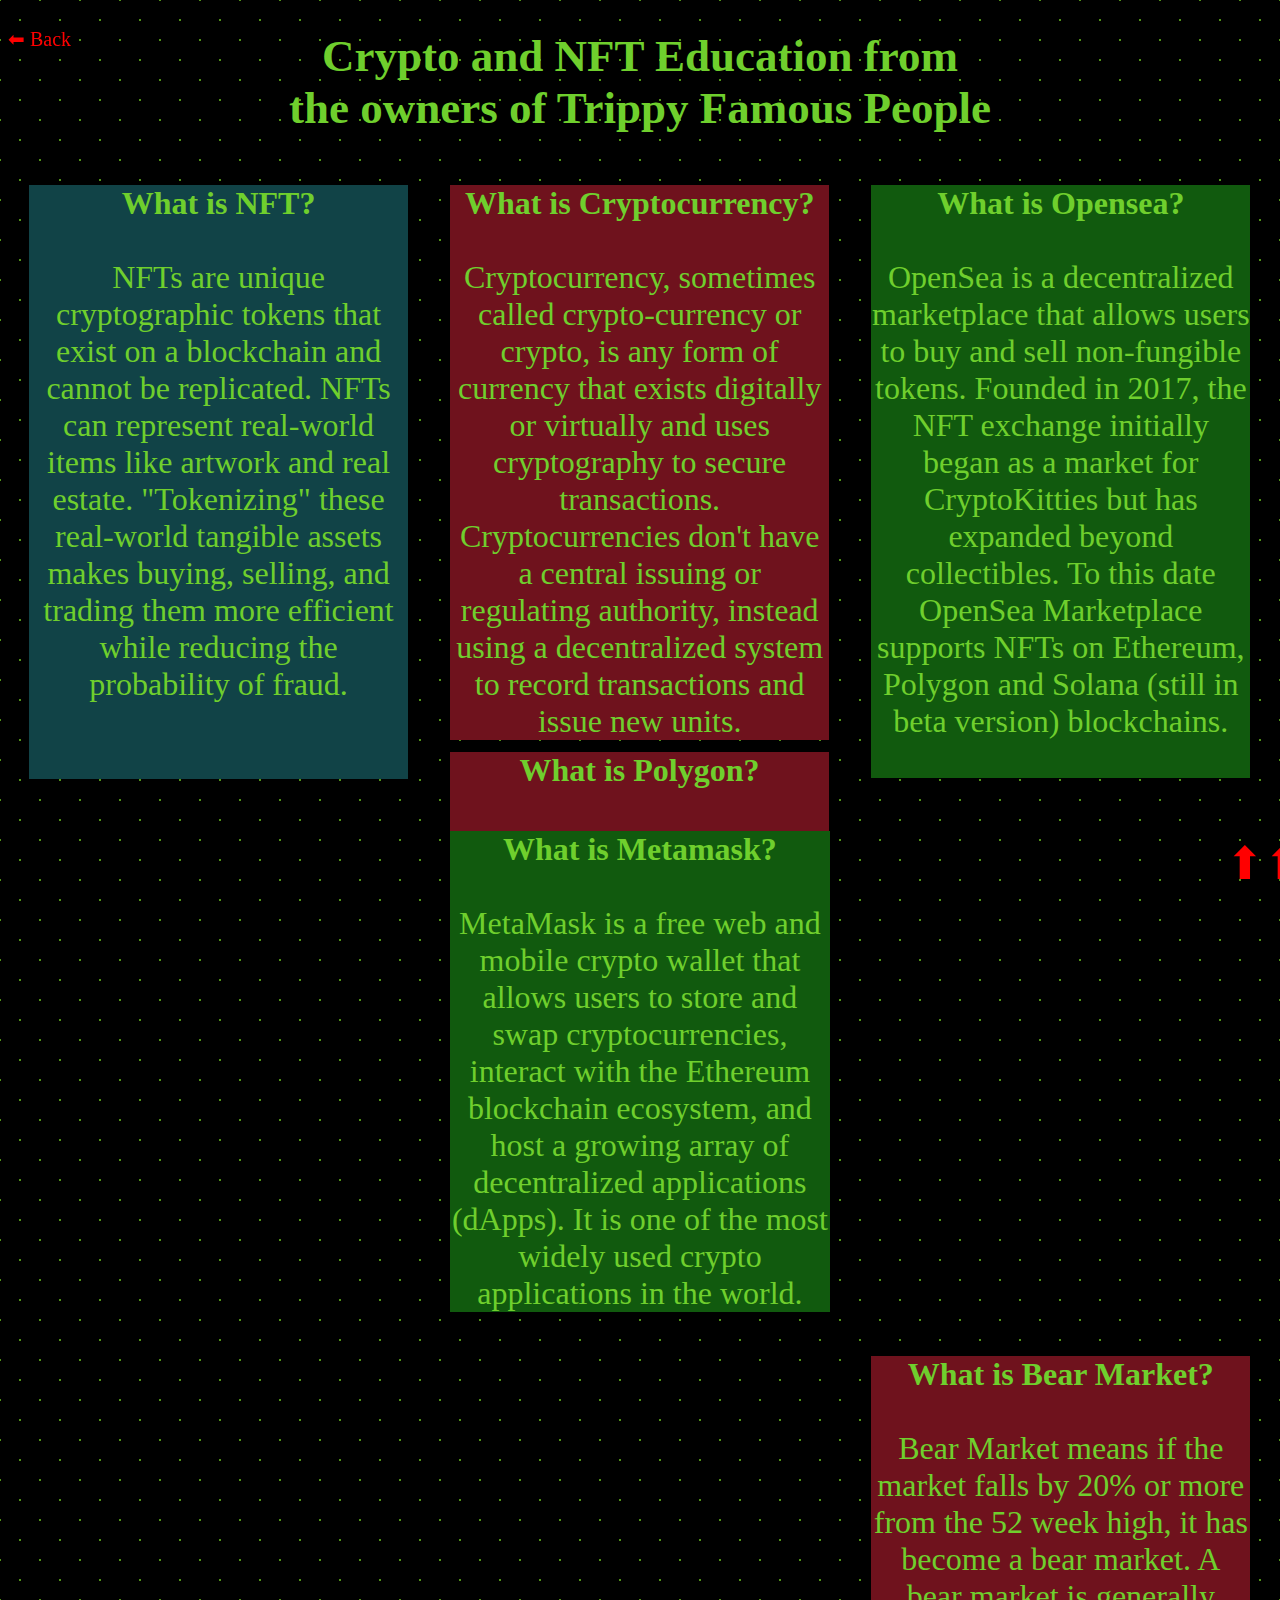
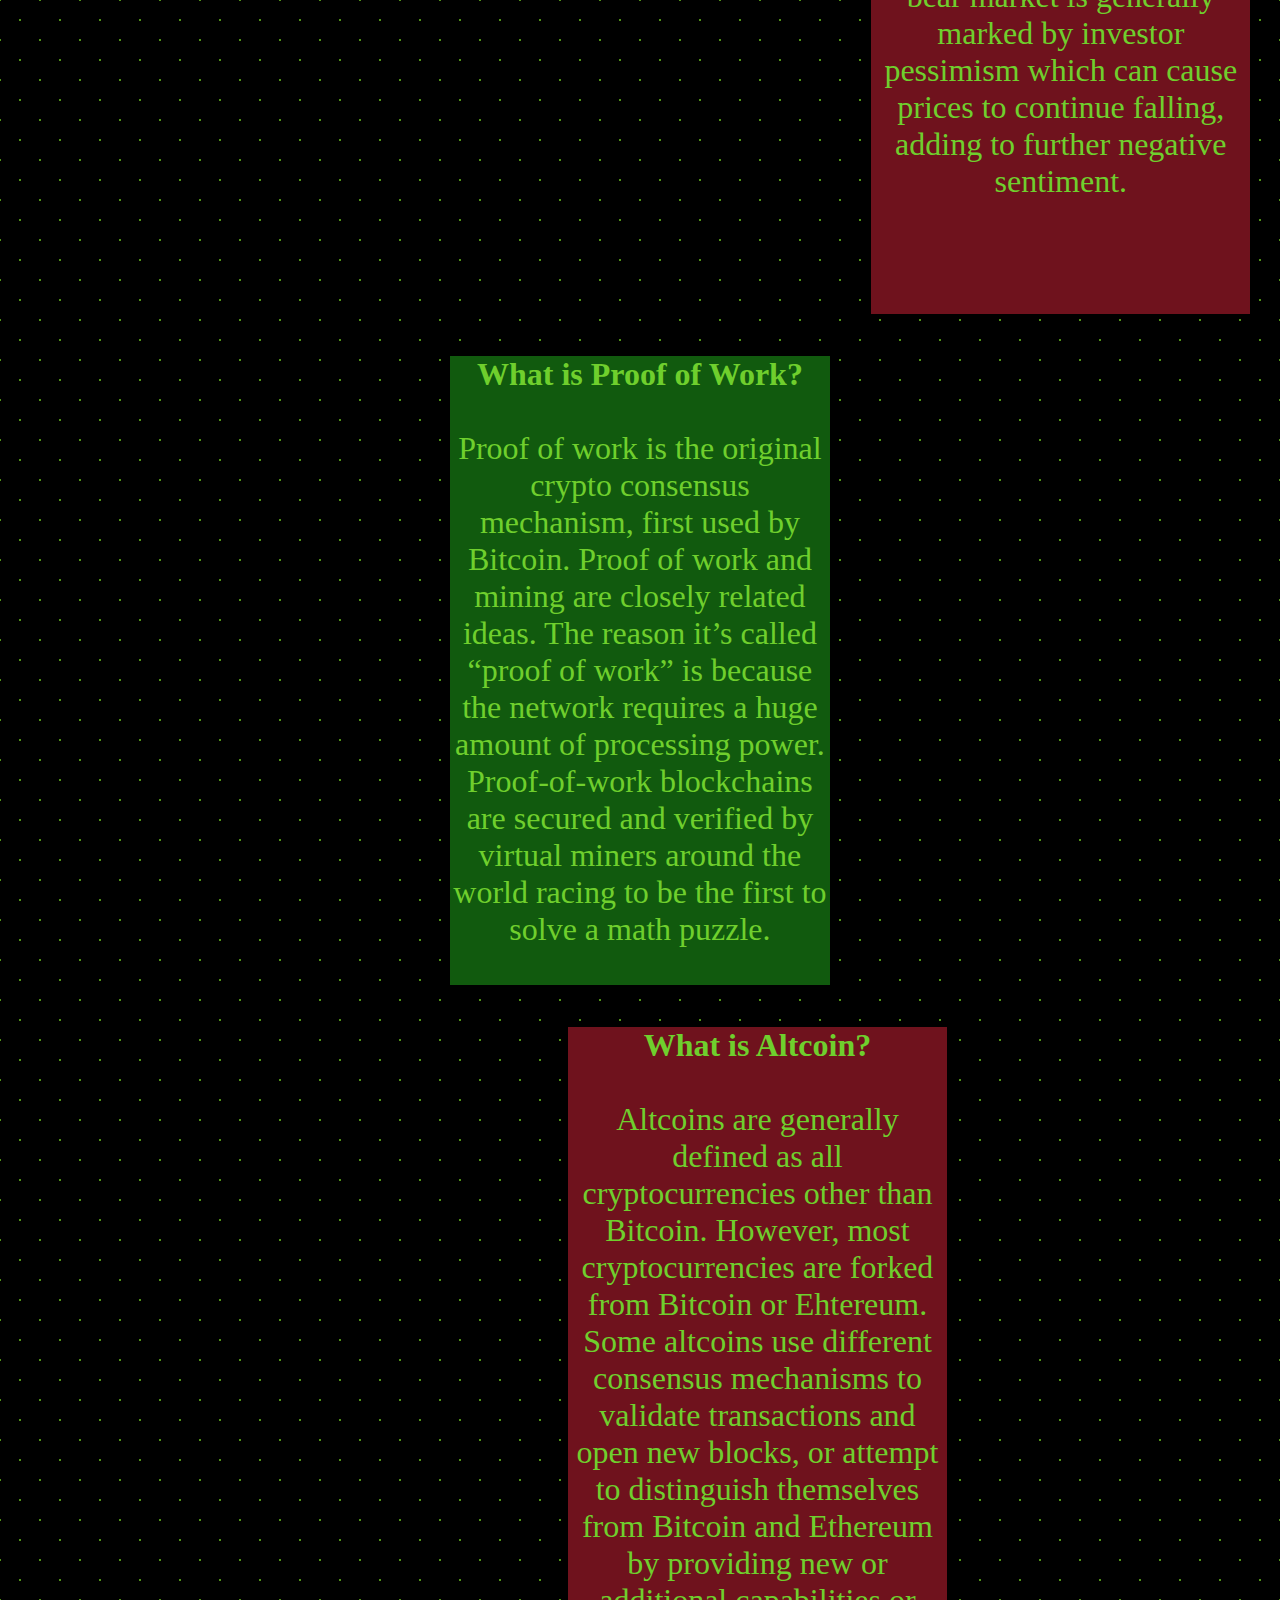
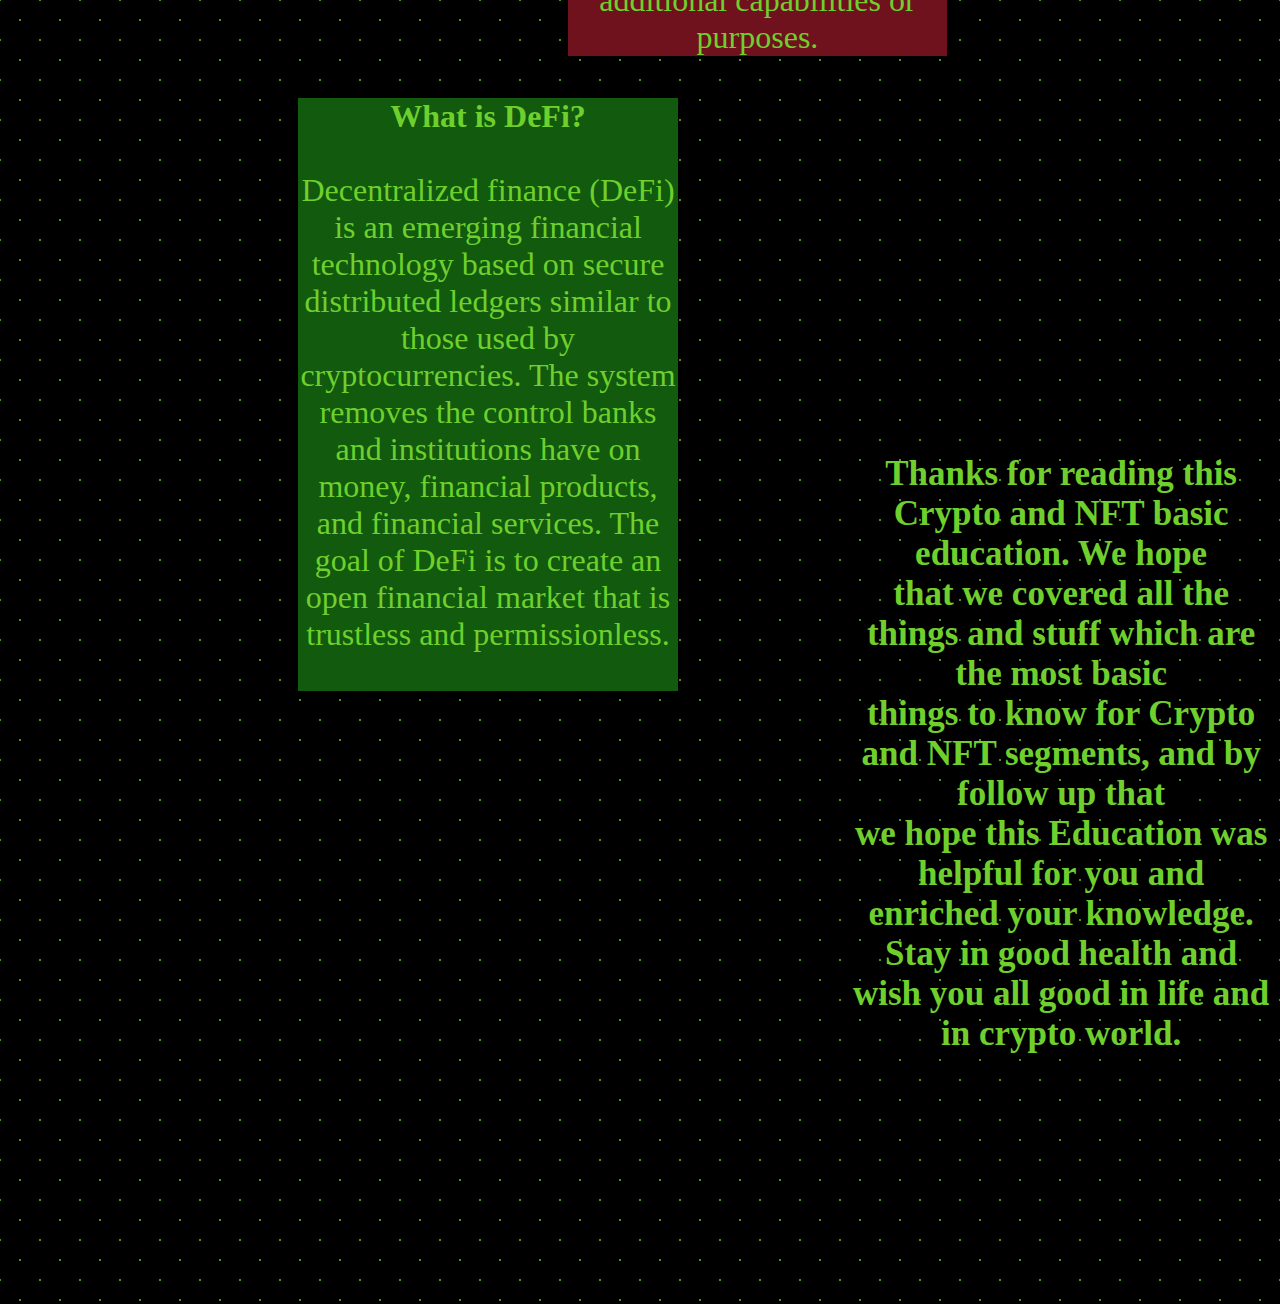
<file: education.html>
<!DOCTYPE html>
<html>
<head>
	<title>Education</title>
<!--	<header style="text-align: left; position: fixed; color: #6FCF2D; font-family: ink free; font-size: 30px; background-color: #0C1A03;">Back</header>-->
</head>
<body>
	<header style="text-align: left; position: fixed; color: red; font-family: cursive; font-size: 20px; text-decoration: none; height: 30px;
    top: 3%;
    width: 6%;
    z-index: 9999;"><a href="index.html" style="color: red; text-decoration-line: none; text-decoration: none;">⬅ Back</a></header>

    <header style="text-align: right; position: fixed; color: #030C37; font-family: ink free; font-size: 45px; text-decoration: none; height: 40px;
    top: 93%;
    visibility: inherit;
    width: 2.74%;
    right: 1.5%;
    z-index: 9999;"><a href="#up" style="color: red; text-decoration-line: none; text-decoration: none;">⬆⬆</a></header>

	<h1 id="up" style="color: #6FCF2D; font-family: ink free; text-align: center; font-size: 45px;"><b>Crypto and NFT Education from <br>the owners of Trippy Famous People</b></h1>

	<p  style="color: #6FCF2D; font-family: ink free;" class="nft"><b>What is NFT?</b><br><br>
	NFTs are unique cryptographic tokens that exist on a blockchain and cannot be replicated. NFTs can represent real-world items like artwork and real estate. "Tokenizing" these real-world tangible assets makes buying, selling, and trading them more efficient while reducing the probability of fraud.</p>

	<p  style="color: #6FCF2D; font-family: ink free;" class="crp"><b>What is Cryptocurrency?</b><br><br>
	Cryptocurrency, sometimes called crypto-currency or crypto, is any form of currency that exists digitally or virtually and uses cryptography to secure transactions. Cryptocurrencies don't have a central issuing or regulating authority, instead using a decentralized system to record transactions and issue new units. </p>


<p  style="color: #6FCF2D; font-family: ink free;" class="ops"><b>What is Opensea?</b><br><br>
	OpenSea is a decentralized marketplace that allows users to buy and sell non-fungible tokens. Founded in 2017, the NFT exchange initially began as a market for CryptoKitties but has expanded beyond collectibles. To this date OpenSea Marketplace supports NFTs on Ethereum, Polygon and Solana (still in beta version) blockchains.</p>



	<p  style="color: #6FCF2D; font-family: ink free;" class="eth"><b>What is Ethereum?</b><br><br>
	Ethereum is an open-source, blockchain-based, general purpose decentralized application platform, enabling smart contract functionality. It employs the Ethereum Virtual Machine and the Solidity programming language to directly implement and execute peer-to-peer and multiparty agreements among other applications.</p>


	<p  style="color: #6FCF2D; font-family: ink free;" class="sol"><b>What is Solana?</b><br><br>
	Solana is a crypto computing platform that aims to achieve high transaction speeds without sacrificing decentralization. It employs a bundle of novel approaches, including the “proof of history” mechanism. Solana's native cryptocurrency is SOL, which is used to pay transaction fees and for staking.</p>

	<p  style="color: #6FCF2D; font-family: ink free;" class="pol"><b>What is Polygon?</b><br><br>
	 Polygon is a “layer two” or “sidechain” scaling solution that runs alongside the Ethereum blockchain — allowing for speedy transactions and low fees. MATIC is the network's native cryptocurrency, which is used for fees, staking, and more. NFTs on this blockchain can be created without any payments.</p>

	 <p  style="color: #6FCF2D; font-family: ink free;" class="blc"><b>What is Blockchain?</b><br><br>
	Blockchain is a system of recording information in a way that makes it difficult or impossible to change, hack, or cheat the system. A blockchain is essentially a digital ledger of transactions that is duplicated and distributed across the entire network of computer systems on the blockchain.</p>

	<p  style="color: #6FCF2D; font-family: ink free;" class="mm"><b>What is Metamask?</b><br><br>
	 MetaMask is a free web and mobile crypto wallet that allows users to store and swap cryptocurrencies, interact with the Ethereum blockchain ecosystem, and host a growing array of decentralized applications (dApps). It is one of the most widely used crypto applications in the world.</p>


	 <p  style="color: #6FCF2D; font-family: ink free;" class="sc"><b>What is Smart Contract?</b><br><br>
	 Smart contracts are simply programs stored on a blockchain that run when predetermined conditions are met. They typically are used to automate the execution of an agreement so that all participants can be immediately certain of the outcome, without any intermediary's involvement or time loss.</p>

	 <p  style="color: #6FCF2D; font-family: ink free;" class="bear"><b>What is Bear Market?</b><br><br>
	 Bear Market means if the market falls by 20% or more from the 52 week high, it has become a bear market. A bear market is generally marked by investor pessimism which can cause prices to continue falling, adding to further negative sentiment.</p>

	 <p  style="color: #6FCF2D; font-family: ink free;" class="bull"><b>What is Bull Market?</b><br><br>
	 A bull market occurs when securities are on the rise, while a bear market occurs when securities fall for a sustained period of time. It's important to understand the differences between bull and bear markets and how they impact your investment decisions.</p>

	 <p  style="color: #6FCF2D; font-family: ink free;" class="ard"><b>What is NFT Airdrop?</b><br><br>
	 An NFT airdrop is a distribution of NFTs or digital assets that are sent to a web3 wallet address for free as a promotion, or as added value for participating in an experience or purchasing another digital asset. Airdrops are generally used to add additional value or to draw attention to a brand or experience.</p>
	  <p  style="color: #6FCF2D; font-family: ink free;" class="pow"><b>What is Proof of Work?</b><br><br>
	 Proof of work is the original crypto consensus mechanism, first used by Bitcoin. Proof of work and mining are closely related ideas. The reason it’s called “proof of work” is because the network requires a huge amount of processing power. Proof-of-work blockchains are secured and verified by virtual miners around the world racing to be the first to solve a math puzzle. </p>

	  <p  style="color: #6FCF2D; font-family: ink free;" class="pos"><b>What is Proof of Stake?</b><br><br>
	 The proof-of-stake model allows owners of a cryptocurrency to stake coins and create their own validator nodes. Staking is when you pledge your coins to be used for verifying transactions. Your coins are locked up while you stake them, but you can unstake them if you want to trade them. It cannot be earned, but you can help secure a network and earn rewards by using a cryptocurrency.</p>

	 <p  style="color: #6FCF2D; font-family: ink free;" class="pob"><b>What is Proof of Burn?</b><br><br>
	 Proof of Burn is exactly what it is called. You are providing proof that you have burned some of your coins in the process of sending a transaction to an address that is unspendable. This method only works with coins mined from Proof of Work crypto currencies. Users will try to burn the most amount of coins to hopefully "win" the block reward. Most times the (POB) is creating a coin by destroying one.</p>


	  <p  style="color: #6FCF2D; font-family: ink free;" class="alc"><b>What is Altcoin?</b><br><br>
	Altcoins are generally defined as all cryptocurrencies other than Bitcoin. However, most cryptocurrencies are forked from Bitcoin or Ehtereum. Some altcoins use different consensus mechanisms to validate transactions and open new blocks, or attempt to distinguish themselves from Bitcoin and Ethereum by providing new or additional capabilities or purposes.</p>


	 <p  style="color: #6FCF2D; font-family: ink free;" class="defi"><b>What is DeFi?</b><br><br>
	Decentralized finance (DeFi) is an emerging financial technology based on secure distributed ledgers similar to those used by cryptocurrencies. The system removes the control banks and institutions have on money, financial products, and financial services. The goal of DeFi is to create an open financial market that is trustless and permissionless.</p>
	<span>&nbsp; &nbsp;     &nbsp; &nbsp;  &nbsp;   &nbsp;  &nbsp;  &nbsp;&nbsp; &nbsp;     &nbsp; &nbsp;  &nbsp;   &nbsp;  &nbsp;  &nbsp;&nbsp; &nbsp;     &nbsp; &nbsp;  &nbsp;   &nbsp;  &nbsp;  &nbsp;</span>

	<h1 style="color: #6FCF2D; font-family: ink free; text-align: center; font-size: 35px; bottom: 250px; position: relative;">Thanks for reading this Crypto and NFT basic education. We hope<br> that we covered all the things and stuff which are the most basic <br>things to know for Crypto and NFT segments, and by follow up that<br> we hope this Education was helpful for you and enriched your knowledge. <br>Stay in good health and wish you all good in life and in crypto world.</h1>




    <style>
    	html {
    		width:100%; height:100%; margin:0 padding:0; scroll-behavior: smooth;
opacity: 1;
background-color: #000000;
opacity: 1;
background-image:  radial-gradient(#529419 1px, transparent 1px), radial-gradient(#529419 1px, #000000 1px);
background-size: 40px 40px;
background-position: 0 0,20px 20px;
    	}

    	.nft {
  background-color: #114347;
  float: left;
  position: relative;
  width: 30%;
  padding-bottom: 6%;
  margin: 1.66%;
  font-size: 32px;
  text-align: center;
}

.crp {
  background-color: #6F121D;
  float: left;
  position: relative;
  width: 30%;
  padding-bottom: 0%;
  margin: 1.66%;
  font-size: 32px;
  text-align: center;
}

          .ops {
  background-color: #115A0E;
  float: left;
  position: relative;
  width: 30%;
  padding-bottom: 3%;
  margin: 1.66%;
  font-size: 32px;
  text-align: center;

}


  .eth {
  	background-color: #115A0E;
  float: left;
  position: relative;
  width: 30%;
  padding-bottom: 0%;
  margin: 1.66%;
  font-size: 32px;
  text-align: center;
  left: -66.6%;
  }

  .sol {
  	background-color: #114347;
  float: left;
  position: relative;
  width: 30%;
  padding-bottom: 3%;
  margin: 1.66%;
  font-size: 32px;
  text-align: center;
  left: 33.3%;
  bottom: 666px;
  }

  .pol {
  	background-color: #6F121D;
  float: left;
  position: relative;
  width: 30%;
  padding-bottom: 3%;
  margin: 1.66%;
  font-size: 32px;
  text-align: center;
  left: 33.3%;
  bottom: 666px;
  }

  .blc {
  	background-color: #6F121D;
  float: left;
  position: relative;
  width: 30%;
  padding-bottom: 0%;
  margin: 1.66%;
  font-size: 32px;
  text-align: center;
  left: -66.6%;
  }

  .mm {
  	background-color: #115A0E;
  float: left;
  position: relative;
  width: 30%;
  padding-bottom: 0%;
  margin: 1.66%;
  font-size: 32px;
  text-align: center;
  left: -33.3%;
  bottom: 587px;
  }

  .sc {
  	background-color: #114347;
  float: left;
  position: relative;
  width: 30%;
  padding-bottom: 0%;
  margin: 1.66%;
  font-size: 32px;
  text-align: center;
  left: 66.6%;
  bottom: 1174px;
  }

  .bear {
  	background-color: #6F121D;
  float: left;
  position: relative;
  width: 30%;
  padding-bottom: 9%;
  margin: 1.66%;
  font-size: 32px;
  text-align: center;
  left: -0%;
  bottom: 585px;
  }

  .bull {
  	background-color: #114347;
  float: left;
  position: relative;
  width: 30%;
  padding-bottom: 6%;
  margin: 1.66%;
  font-size: 32px;
  text-align: center;
  left: -66.6%;
  bottom: 585px;
  }

  .ard {
  	background-color: #115A0E;
  float: left;
  position: relative;
  width: 30%;
  padding-bottom: 0%;
  margin: 1.66%;
  font-size: 32px;
  text-align: center;
  left: 66.6%;
  bottom: 1207px;
  }

  .pow {
  	background-color: #115A0E;
  float: left;
  position: relative;
  width: 30%;
  padding-bottom: 3%;
  margin: 1.66%;
  font-size: 32px;
  text-align: center;
  left: -33.3%;
  bottom: 585px;
  }

  .pos {
  	background-color: #114347;
  float: left;
  position: relative;
  width: 30%;
  padding-bottom: 3%;
  margin: 1.66%;
  font-size: 32px;
  text-align: center;
  left: -33.3%;
  bottom: 585px;
  }

  .pob {
  	background-color: #6F121D;
  float: left;
  position: relative;
  width: 30%;
  padding-bottom: 0%;
  margin: 1.66%;
  font-size: 32px;
  text-align: center;
  left: 66.6%;
  bottom: 1327px;
  }

  .alc {
  	background-color: #6F121D;
  float: left;
  position: relative;
  width: 30%;
  padding-bottom: 0%;
  margin: 1.66%;
  font-size: 32px;
  text-align: center;
  left: -24%;
  bottom: 585px;
  }

  .defi {
  	background-color: #115A0E;
  float: left;
  position: relative;
  width: 30%;
  padding-bottom: 3%;
  margin: 1.66%;
  font-size: 32px;
  text-align: center;
  left: -12%;
  bottom: 585px;
  }




    </style>

</body>
</html>
</file>
